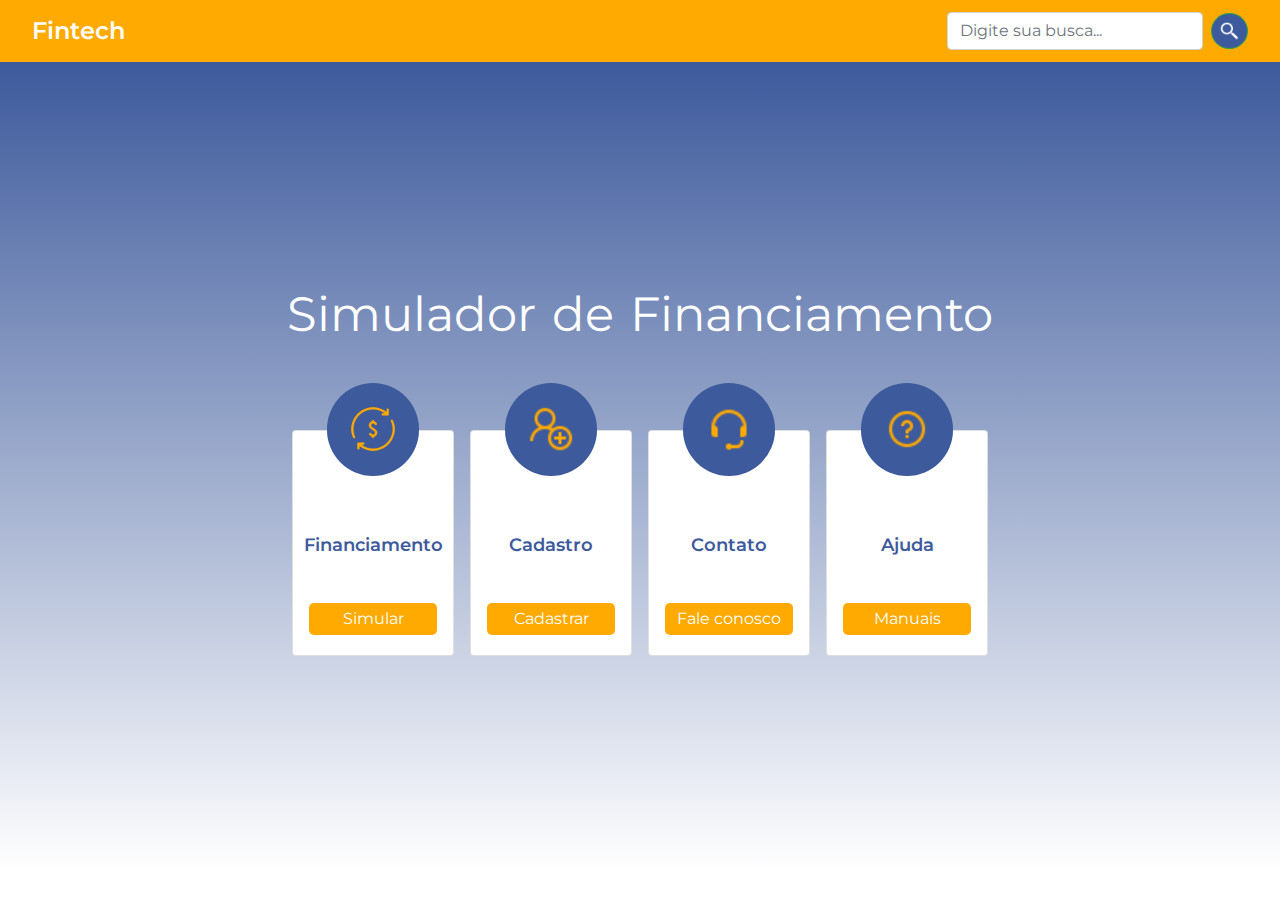
<file: index.html>
<!DOCTYPE html>
<html lang="pt-BR">
    <head>
        <meta charset="UTF-8" />
        <meta name="viewport" content="width=device-width, initial-scale=1.0" />
        <meta http-equiv="X-UA-Compatible" content="ie=edge" />
        <link rel="stylesheet" href="./assets/style-index.css" />
        <link
            rel="stylesheet"
            href="https://maxcdn.bootstrapcdn.com/bootstrap/4.0.0/css/bootstrap.min.css"
            integrity="sha384-Gn5384xqQ1aoWXA+058RXPxPg6fy4IWvTNh0E263XmFcJlSAwiGgFAW/dAiS6JXm"
            crossorigin="anonymous"
        />
        <title>Fintech</title>
    </head>

    <body>
        <nav class="navbar navbar-light justify-content-between">
            <a href="#" class="navbar-brand">Fintech</a>
            <form class="form-inline">
                <input
                    class="form-control search-navbar mr-sm-2"
                    placeholder="Digite sua busca..."
                    type="search"
                    aria-label="Search"
                />
                <button class="btn btn-outline-success btn-search my-2 my-sm-0" type="submit">
                    <img class="search-icon" src="./assets/img/search.png" alt="search" />
                </button>
            </form>
        </nav>

        <div class="main-content">
            <div class="title-page">
                <div class="title1">Simulador</div>
                <div class="title2">de</div>
                <div class="title3">Financiamento</div>
            </div>
            <div class="cards-list">
                <div class="card">
                    <div class="card-icon">
                        <img
                            class="icon-card-top"
                            src="./assets/img/financing.png"
                            alt="financing"
                        />
                    </div>
                    <div class="financing card-body">
                        <div class="card-info">
                            <h1>Financiamento</h1>
                            <a class="btn-option" href="/financiamento.html"> Simular </a>
                        </div>
                    </div>
                </div>
                <div class="card">
                    <div class="card-icon">
                        <img class="icon-card-top" src="./assets/img/register.png" alt="register" />
                    </div>
                    <div class="register card-body">
                        <div class="card-info">
                            <h1>Cadastro</h1>
                            <a class="btn-option" href="cadastro.html"> Cadastrar </a>
                        </div>
                    </div>
                </div>
                <div class="card">
                    <div class="card-icon">
                        <img class="icon-card-top" src="./assets/img/contact.png" alt="contact" />
                    </div>
                    <div class="contact card-body">
                        <div class="card-info">
                            <h1>Contato</h1>
                            <a class="btn-option" href="/"> Fale conosco </a>
                        </div>
                    </div>
                </div>
                <div class="card">
                    <div class="card-icon">
                        <img class="icon-card-top" src="./assets/img/help.png" alt="help" />
                    </div>
                    <div class="help card-body">
                        <div class="card-info">
                            <h1>Ajuda</h1>
                            <a class="btn-option" href="/"> Manuais </a>
                        </div>
                    </div>
                </div>
            </div>
        </div>

        <script
            src="https://maxcdn.bootstrapcdn.com/bootstrap/4.0.0/js/bootstrap.min.js"
            integrity="sha384-JZR6Spejh4U02d8jOt6vLEHfe/JQGiRRSQQxSfFWpi1MquVdAyjUar5+76PVCmYl"
            crossorigin="anonymous"
        ></script>
    </body>
</html>
</file>
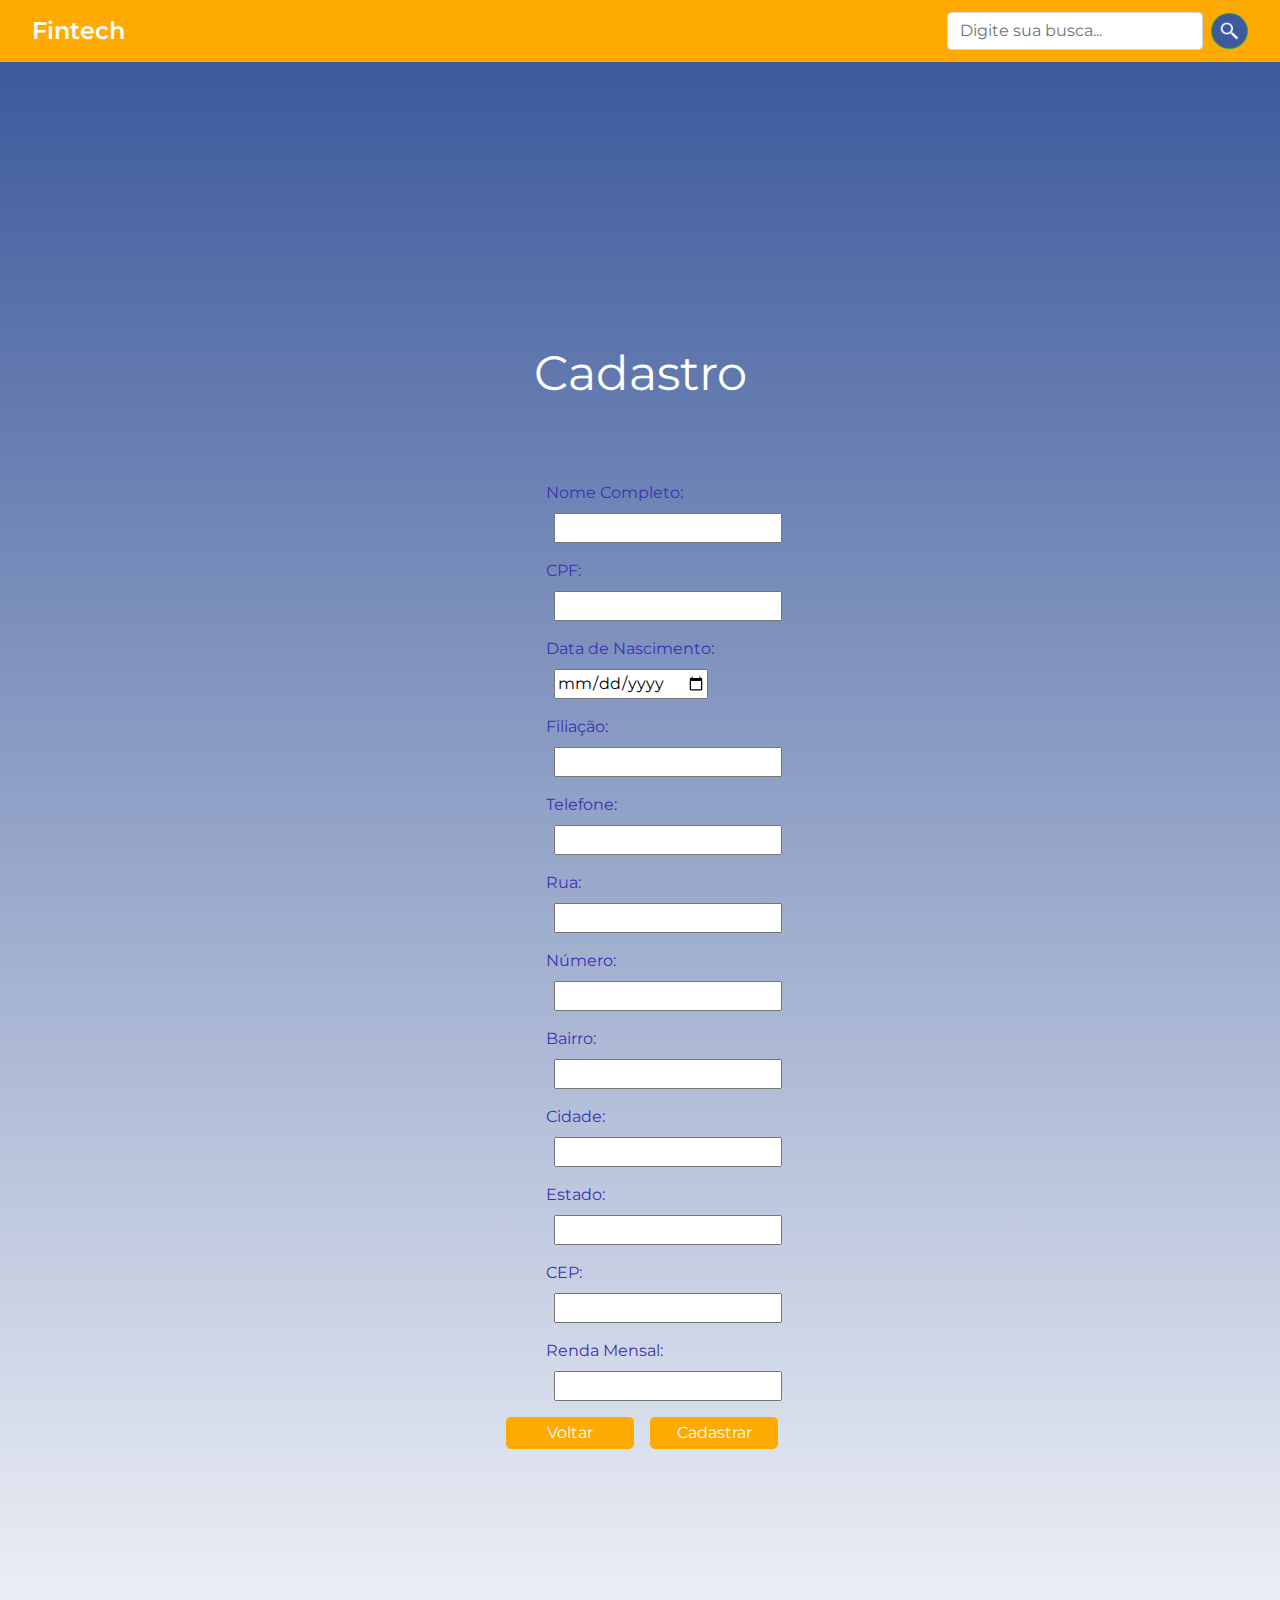
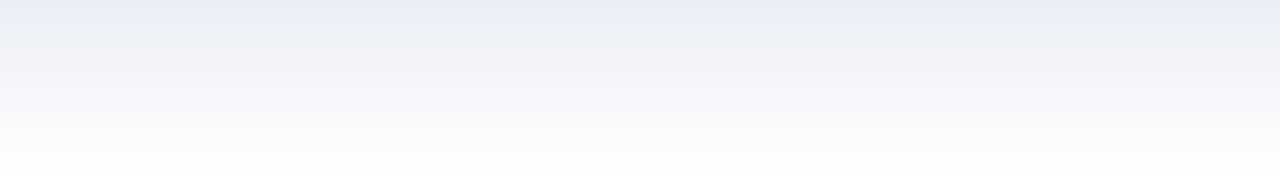
<file: cadastro.html>
<!DOCTYPE html>
<html lang="pt-BR">
    <head>
        <meta charset="UTF-8" />
        <meta name="viewport" content="width=device-width, initial-scale=1.0" />
        <meta http-equiv="X-UA-Compatible" content="ie=edge" />
        <link rel="stylesheet" href="./assets/style-index.css" />
        <link rel="stylesheet" href="./assets/main.css" />
        <link
            rel="stylesheet"
            href="https://maxcdn.bootstrapcdn.com/bootstrap/4.0.0/css/bootstrap.min.css"
            integrity="sha384-Gn5384xqQ1aoWXA+058RXPxPg6fy4IWvTNh0E263XmFcJlSAwiGgFAW/dAiS6JXm"
            crossorigin="anonymous"
        />
        <title>Fintech</title>
    </head>

    <body>
        <nav class="navbar navbar-light justify-content-between">
            <a href="#" class="navbar-brand">Fintech</a>
            <form class="form-inline">
                <input
                    class="form-control search-navbar mr-sm-2"
                    placeholder="Digite sua busca..."
                    type="search"
                    aria-label="Search"
                />
                <button class="btn btn-outline-success btn-search my-2 my-sm-0" type="submit">
                    <img class="search-icon" src="./assets/img/search.png" alt="search" />
                </button>
            </form>
        </nav>

        <div class="main-content" id="main-content">
            <div class="title-page" id="title-page">
                <div class="title1">Cadastro</div>
            </div>

            <div class="form">
                <div class="name">
                    <label class="label" for="nome">Nome Completo:</label>
                </div>
                &nbsp
                <input class="posform" type="text" id="nome" name="nome " />
                <div class="cpf">
                    <label class="label" for="nome">CPF:</label>
                </div>
                &nbsp
                <input class="posform" type="text" id="cpf" name="cpf " />
                <div class="name">
                    <label class="label" for="nome">Data de Nascimento:</label>
                </div>
                &nbsp
                <input class="posform" type="date" id="dtnsc" name="dtnsc" />
                <div class="name">
                    <label class="label" for="nome">Filiação:</label>
                </div>
                &nbsp
                <input class="posform" type="text" id="filiacao" name="filiacao" />
                <div class="name">
                    <label class="label" for="nome">Telefone:</label>
                </div>
                &nbsp
                <input class="posform" type="text" id="tel" name="tel" />
                <div class="name">
                    <label class="label" for="nome">Rua:</label>
                </div>
                &nbsp
                <input class="posform" type="text" id="rua" name="rua" />
                <div class="name">
                    <label class="label" for="nome">Número:</label>
                </div>
                &nbsp
                <input class="posform" type="text" id="num" name="num" />
                <div class="name">
                    <label class="label" for="nome">Bairro:</label>
                </div>
                &nbsp
                <input class="posform" type="text" id="bairro" name="bairro" />
                <div class="name">
                    <label class="label" for="nome">Cidade:</label>
                </div>
                &nbsp
                <input class="posform" type="text" id="city" name="city" />
                <div class="name">
                    <label class="label" for="nome">Estado:</label>
                </div>
                &nbsp
                <input class="posform" type="text" id="est" name="est" />
                <div class="name">
                    <label class="label" for="nome">CEP:</label>
                </div>
                &nbsp
                <input class="posform" type="text" id="cep" name="cep" />
                <div class="name">
                    <label class="label" for="nome">Renda Mensal:</label>
                </div>
                &nbsp
                <input class="posform" type="text" id="renda" name="renda" />

                <div class="botpos">
                    <a class="btn-option" href="/"> Voltar </a>
                    <a class="btn-option" id="posbot" href="/"> Cadastrar </a>
                </div>
            </div>
        </div>

        <script
            src="https://maxcdn.bootstrapcdn.com/bootstrap/4.0.0/js/bootstrap.min.js"
            integrity="sha384-JZR6Spejh4U02d8jOt6vLEHfe/JQGiRRSQQxSfFWpi1MquVdAyjUar5+76PVCmYl"
            crossorigin="anonymous"
        ></script>
    </body>
</html>
</file>
<file: assets/style-index.css>
@import url("https://fonts.googleapis.com/css2?family=Montserrat:wght@200;300;500;600&display=swap");

:root {
    --primary-color1: #ffaa01;
    --primary-color1-hover: #ac7609;
    --primary-color2: #3d5a9c;
    --primary-color2-hover: #24365d;
}

body {
    width: 100%;
    margin: 0;
    padding: 0;
    box-sizing: border-box;
    font-family: Montserrat !important;
}

.navbar {
    background-color: var(--primary-color1) !important;
}

.navbar-brand {
    color: #fff !important;
    font-family: Montserrat !important;
    font-size: 1.5rem !important;
    font-weight: 600;
    margin-left: 1rem;
}

.search-navbar {
    width: 16rem !important;
}

.btn-search {
    display: flex !important;
    justify-content: center !important;
    align-items: center !important;
    height: 2.3rem;
    width: 2.3rem;
    border-radius: 5rem !important;
    border: none;
    background-color: var(--primary-color2) !important;
    margin-right: 1rem;
}

.btn-search:hover {
    background-color: var(--primary-color2-hover) !important;
}

.search-icon {
    height: 1.3rem;
    width: 1.3rem;
}

.main-content {
    width: 100%;
    height: 90vh;
    background-image: linear-gradient(var(--primary-color2), #fff);
    display: flex;
    justify-content: center;
    align-items: center;
    flex-direction: column;
}

.title-page {
    display: flex;
    justify-content: center;
    flex-direction: row;
}

.title1,
.title2,
.title3 {
    color: #fff;
    font-family: Montserrat !important;
    font-size: 3rem;
    font-weight: 400;
    margin-bottom: 5rem;
}

.title2 {
    margin: 0 1rem;
}

.cards-list {
    display: flex;
    justify-content: space-between;
    align-items: center;
    flex-direction: row;
}

.card {
    display: flex;
    justify-content: flex-start;
    align-items: center;
    flex-direction: column;
    margin: 0 0.5rem;
    position: relative;
}

.card-icon {
    display: flex;
    justify-content: center;
    align-items: center;
    position: absolute;
    height: 5.8rem;
    width: 5.8rem;
    border-radius: 10rem;
    background-color: var(--primary-color2);
    margin-top: -3rem;
}

.icon-card-top {
    height: 3rem;
    width: 3rem;
}

.card-body {
    height: 14rem;
    width: 10rem;
    border-radius: 5px;
    background-color: #fff;
}

.card-info {
    display: flex;
    justify-content: flex-end;
    align-items: center;
    flex-direction: column;
    width: 100%;
    height: 100%;
}

.card-info > h1 {
    font-family: Montserrat !important;
    font-size: 1.1rem;
    font-weight: 600;
    color: var(--primary-color2);
    text-align: center;
    margin-bottom: 3rem;
}

.btn-option {
    display: flex;
    justify-content: center;
    align-items: center;
    position: relative;
    height: 2rem;
    width: 8rem;
    border-radius: 5px;
    background-color: var(--primary-color1);
    transition: 0.6s;
    font-family: Montserrat !important;
    color: #fff !important;
    text-decoration: none !important;
}

.btn-option:hover {
    cursor: pointer;
    background-color: var(--primary-color1-hover);
}

@media (max-width: 990px) {
    .main-content {
        height: 100%;
    }

    .search-navbar,
    .navbar-brand {
        margin-left: 1rem;
    }

    .btn-search {
        margin-left: 1rem;
    }

    .title-page {
        flex-direction: column;
        text-align: center;
    }

    .title1,
    .title2,
    .title3 {
        font-size: 2rem;
        font-weight: 400;
        margin: 0;
    }

    .title1 {
        margin-top: 2rem;
    }

    .title3 {
        margin-bottom: 3rem;
    }

    .cards-list {
        flex-direction: column;
    }

    .card {
        margin: 2rem 0;
    }
}

@media (max-width: 360px) {
    .search-navbar {
        width: 12rem !important;
    }
}
</file>
<file: assets/main.css>
.label {
    color: #3a31b6;
    font-family: Montserrat!important;
    font-size: 1rem;
    font-weight: 400;
    margin-top: 1rem;
  }
  .botpos{
      display: flex;
      vertical-align: middle;
      margin-top: 1rem;
      margin-bottom: 3rem;
      margin-left: -2.5rem;
  }
  #posbot{
      margin-left: 1rem;
  }
  .form{
      margin-left: 3rem;
  }
#main-content{
    height: 190vh;
}
#title-page{
    margin-bottom: -1.5rem;
}
@media (max-width: 990px){
    #main-content{
        height: 180vh;
    }
    #title-page{
        margin-bottom: 0rem;
    }  
}
</file>
